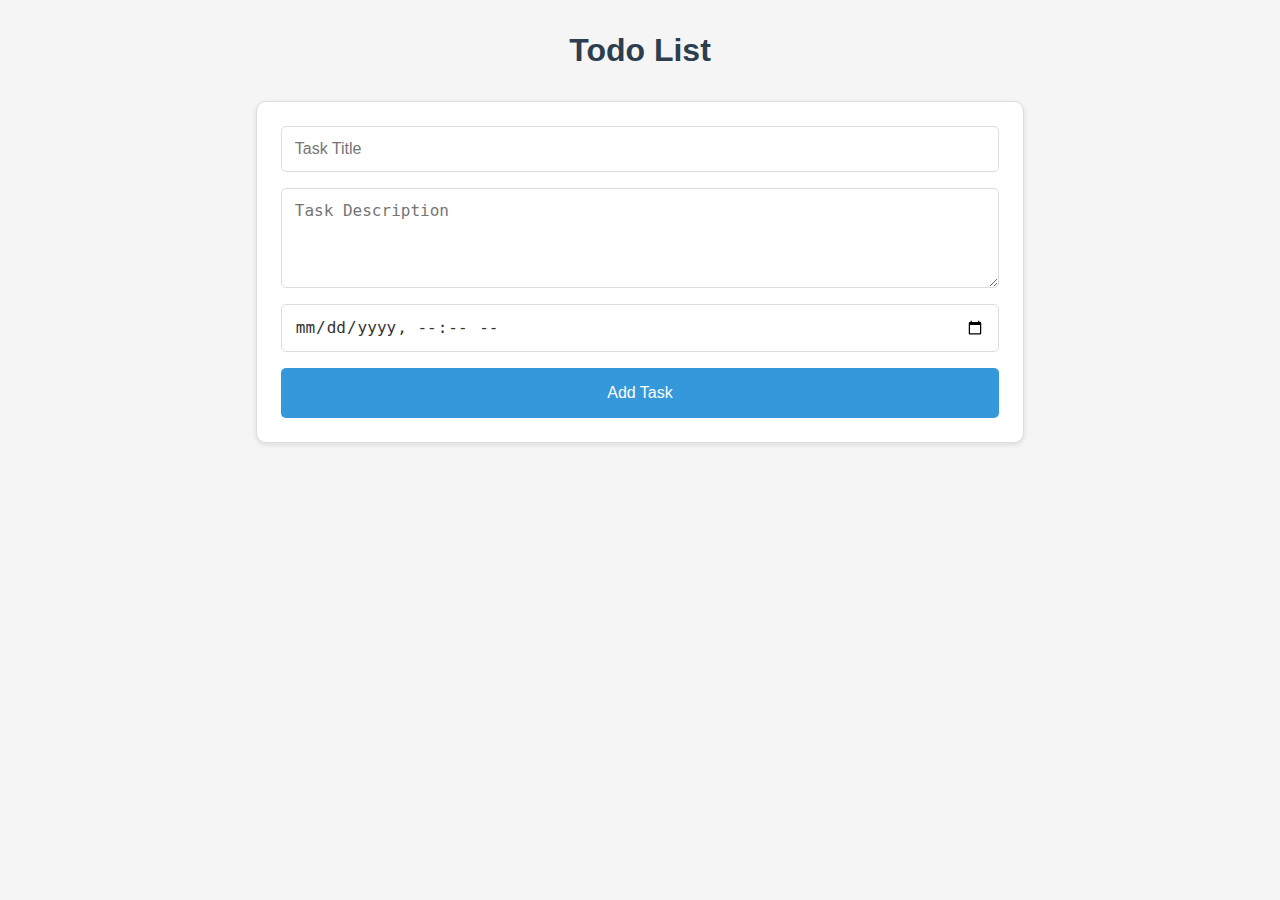
<file: SQL-Test/index.html>
<!DOCTYPE html>
<html lang="en">
<head>
    <meta charset="UTF-8">
    <meta name="viewport" content="width=device-width, initial-scale=1.0">
    <title>To Do List SQL</title>
    <link rel="stylesheet" href="style (1).css">
    <link rel="stylesheet" href="https://cdnjs.cloudflare.com/ajax/libs/font-awesome/6.0.0/css/all.min.css">
</head>
<body>

    <div class="container">
        <h1>Todo List</h1>
        <div class="add-todo">
            <form id="todo-form">
                <input type="text" id ="title" placeholder="Task Title" required>
                <textarea id="decription"placeholder="Task Description" required></textarea>
                <input type="datetime-local" id ="deadline">
                <button type ="submit">Add Task</button>
            </form>
        </div>
        <div class="todo-list" id="todo-list">
            
        </div>
    </div>
    <script src="script.js"></script>
</body>
</html>
</file>
<file: SQL-Test/style (1).css>
* {
    margin: 0;
    padding: 0;
    box-sizing: border-box;
}

body {
    font-family: 'Segoe UI', Tahoma, Geneva, Verdana, sans-serif;
    background: var(--bg-color);
    color: var(--text-color);
    transition: background-color 0.3s, color 0.3s;
}

.container {
    max-width: 800px;
    margin: 2rem auto;
    padding: 0 1rem;
}

h1 {
    text-align: center;
    color: #2c3e50;
    margin-bottom: 2rem;
}

.add-todo {
    background: var(--card-bg);
    padding: 1.5rem;
    border-radius: 10px;
    box-shadow: 0 2px 5px rgba(0,0,0,0.1);
    margin-bottom: 2rem;
    border: 1px solid var(--border-color);
}

#todo-form {
    display: flex;
    flex-direction: column;
    gap: 1rem;
}

input, textarea {
    padding: 0.8rem;
    border: 1px solid var(--border-color);
    border-radius: 5px;
    font-size: 1rem;
    background: var(--card-bg);
    color: var(--text-color);
}

textarea {
    resize: vertical;
    min-height: 100px;
}

button {
    background: var(--button-bg);
    color: white;
    border: none;
    padding: 1rem;
    border-radius: 5px;
    cursor: pointer;
    font-size: 1rem;
    transition: background 0.3s;
}

button:hover {
    background: var(--button-hover);
}

.todo-list {
    display: flex;
    flex-direction: column;
    gap: 1rem;
}

.todo-item {
    background: var(--card-bg);
    padding: 1rem;
    border-radius: 10px;
    box-shadow: 0 2px 5px rgba(0,0,0,0.1);
    display: flex;
    justify-content: space-between;
    align-items: flex-start;
    border: 1px solid var(--border-color);
}

.todo-content {
    flex-grow: 1;
}

.todo-title {
    font-weight: bold;
    margin-bottom: 0.5rem;
}

.todo-description {
    color: var(--description-color);
    margin-bottom: 0.5rem;
}

.todo-deadline {
    color: #e74c3c;
    font-size: 0.9rem;
}

.todo-actions {
    display: flex;
    gap: 0.5rem;
}

.completed {
    opacity: 0.6;
    text-decoration: line-through;
}

.error-message {
    background: #fee;
    color: #c33;
    padding: 1rem;
    border-radius: 5px;
    text-align: center;
}

.login-link, .register-link {
    text-align: center;
    margin-top: 1rem;
}

.login-link a, .register-link a {
    color: #3498db;
    text-decoration: none;
}

.login-link a:hover, .register-link a:hover {
    text-decoration: underline;
}

#error-message {
    color: #e74c3c;
    text-align: center;
    margin-top: 1rem;
    font-weight: bold;
}

.header-container {
    display: flex;
    justify-content: space-between;
    align-items: center;
    margin-bottom: 2rem;
}

.header-actions {
    display: flex;
    align-items: center;
    gap: 1rem;
}

.logout-btn {
    background: #e74c3c;
    padding: 0.5rem 1rem;
    font-size: 0.9rem;
}

.logout-btn:hover {
    background: #c0392b;
}

/* Lagt til Darkmode Styling */
.dark-mode {
    --bg-color: #1a1a1a;
    --text-color: #ffffff;
    --card-bg: #2d2d2d;
    --border-color: #404040;
    --button-bg: #3498db;
    --button-hover: #2980b9;
    --delete-button: #e74c3c;
    --delete-hover: #c0392b;
    --description-color: #b0b0b0;
}

/* Light mode style */
:root {
    --bg-color: #f5f5f5;
    --text-color: #333;
    --card-bg: white;
    --border-color: #ddd;
    --button-bg: #3498db;
    --button-hover: #2980b9;
    --delete-button: #e74c3c;
    --delete-hover: #c0392b;
    --description-color: #666;
}

.theme-toggle {
    background: transparent;
    border: none;
    cursor: pointer;
    padding: 0.5rem;
    font-size: 1.2rem;
    color: var(--text-color);
    margin-left: 1rem;
}

.theme-toggle:hover {
    opacity: 0.8;
}
</file>
